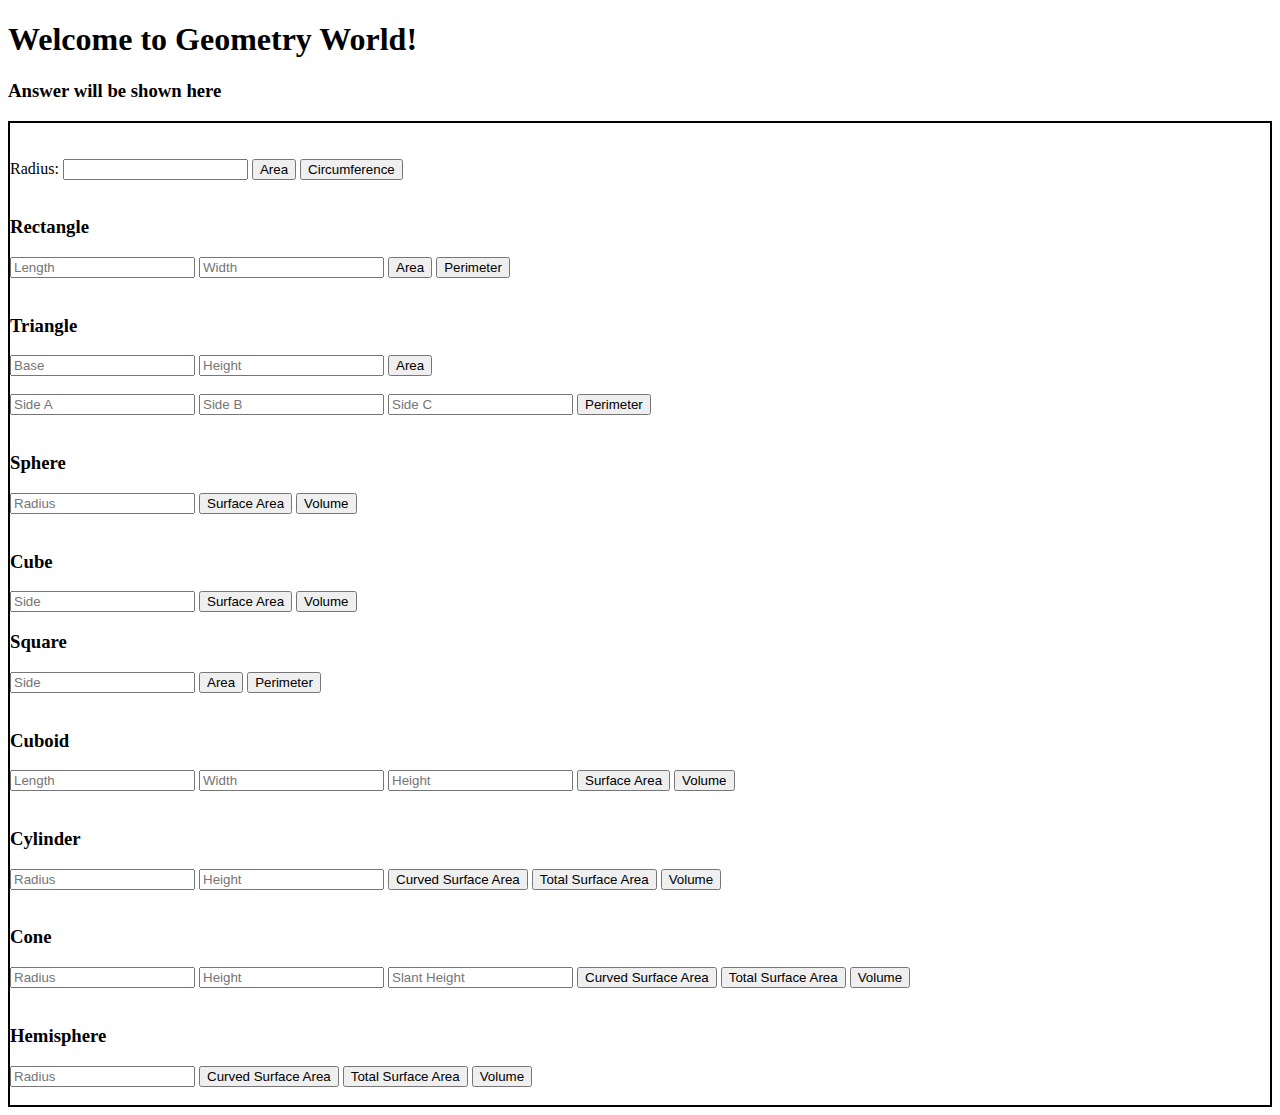
<file: index.html>
<!DOCTYPE html>
<html lang="en">
<head>
  <meta charset="UTF-8">
  <title>Geometry Calculator</title>
</head>
<body>

<h1 id="myh1"></h1>

<p id="myp"></p>
<h3>Answer will be shown here </h3>
<div id="whole" class="container"  style="border: 2px solid black;align-items: center;" ><br><br>
<!-- CIRCLE -->

<div id="div1" style="align-items: center;">
<label>Radius:</label>
<input type="number" id="circleRadius">
<button id="circleArea">Area</button>
<button id="circleCircum">Circumference</button>

<br><br>

<!-- RECTANGLE -->
<h3>Rectangle</h3>
<input type="number" id="rectLen" placeholder="Length">
<input type="number" id="rectWid" placeholder="Width">
<button id="rectArea">Area</button>
<button id="rectPer">Perimeter</button>

<br><br>

<!-- TRIANGLE -->
<h3>Triangle</h3>
<input type="number" id="triBase" placeholder="Base">
<input type="number" id="triHeight" placeholder="Height">
<button id="triArea">Area</button>

<br><br>

<input type="number" id="triA" placeholder="Side A">
<input type="number" id="triB" placeholder="Side B">
<input type="number" id="triC" placeholder="Side C">
<button id="triPer">Perimeter</button>

<br><br>

<!-- SPHERE -->
<h3>Sphere</h3>
<input type="number" id="sphereRadius" placeholder="Radius">
<button id="sphereArea">Surface Area</button>
<button id="sphereVol">Volume</button>

<br><br>

<!-- CUBE -->
<h3>Cube</h3>
<input type="number" id="cubeSide" placeholder="Side">
<button id="cubeArea">Surface Area</button>
<button id="cubeVol">Volume</button>

<!-- SQUARE -->
<h3>Square</h3>
<input type="number" id="sqSide" placeholder="Side">
<button id="sqArea">Area</button>
<button id="sqPer">Perimeter</button>

<br><br>

<!-- CUBOID -->
<h3>Cuboid</h3>
<input type="number" id="cubLen" placeholder="Length">
<input type="number" id="cubWid" placeholder="Width">
<input type="number" id="cubHei" placeholder="Height">
<button id="cubArea">Surface Area</button>
<button id="cubVol">Volume</button>

<br><br>

<!-- CYLINDER -->
<h3>Cylinder</h3>
<input type="number" id="cylRad" placeholder="Radius">
<input type="number" id="cylHei" placeholder="Height">
<button id="cylCSA">Curved Surface Area</button>
<button id="cylTSA">Total Surface Area</button>
<button id="cylVol">Volume</button>

<br><br>

<!-- CONE -->
<h3>Cone</h3>
<input type="number" id="coneRad" placeholder="Radius">
<input type="number" id="coneHei" placeholder="Height">
<input type="number" id="coneSlant" placeholder="Slant Height">
<button id="coneCSA">Curved Surface Area</button>
<button id="coneTSA">Total Surface Area</button>
<button id="coneVol">Volume</button>

<br><br>

<!-- HEMISPHERE -->
<h3>Hemisphere</h3>
<input type="number" id="hemiRad" placeholder="Radius">
<button id="hemiCSA">Curved Surface Area</button>
<button id="hemiTSA">Total Surface Area</button>
<button id="hemiVol">Volume</button>
<br><br>
</div>
</div>
<script src="index.js"></script>
</body>
</html>
</file>
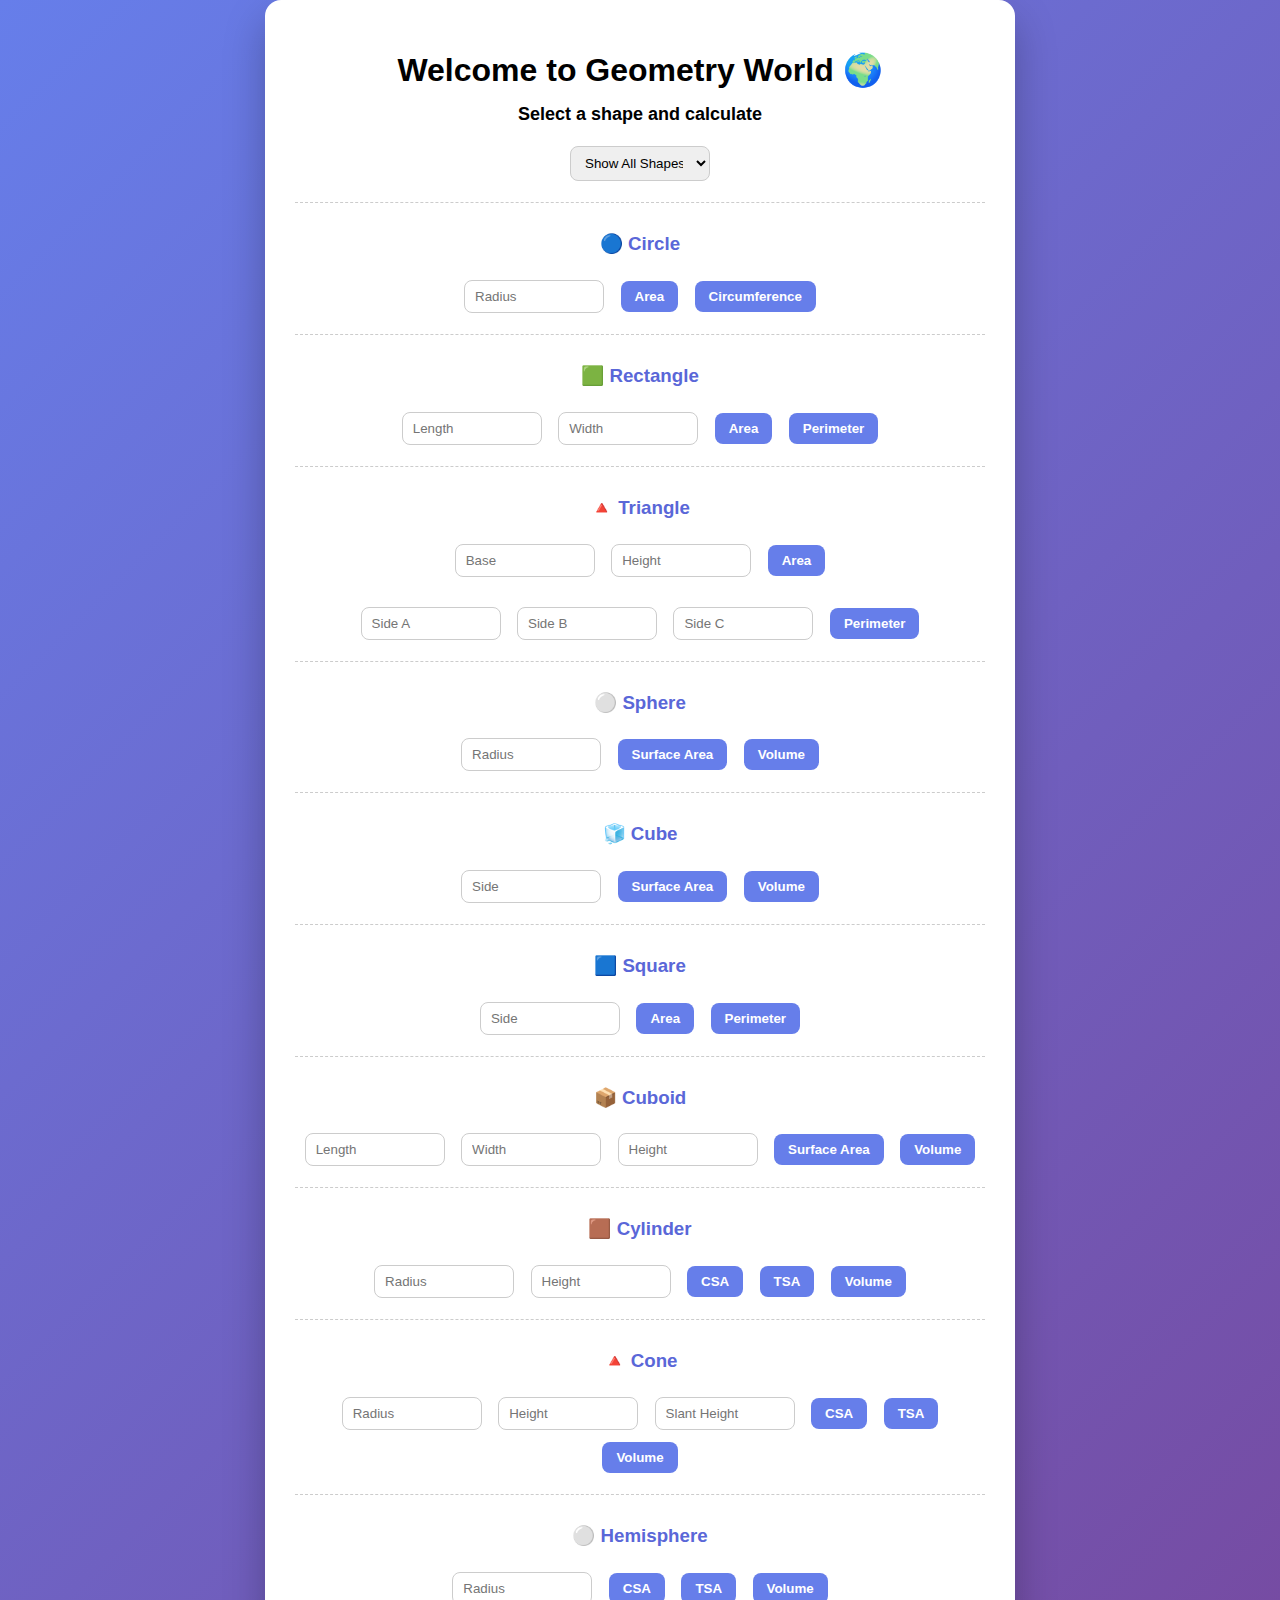
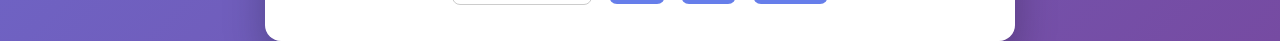
<file: Geometry/index.html>
<!DOCTYPE html>
<html lang="en">
<head>
  <meta charset="UTF-8">
  <title>Geometry Calculator</title>
  <link rel="stylesheet" href="style.css">
</head>
<body>

<div class="container">

  <h1 id="myh1">Welcome to Geometry World 🌍</h1>
  <p id="myp">Select a shape and calculate</p>

  <!-- DROPDOWN -->
  <select id="shapeSelect">
    <option value="all">Show All Shapes</option>
    <option value="circle">Circle</option>
    <option value="rectangle">Rectangle</option>
    <option value="triangle">Triangle</option>
    <option value="sphere">Sphere</option>
    <option value="cube">Cube</option>
    <option value="square">Square</option>
    <option value="cuboid">Cuboid</option>
    <option value="cylinder">Cylinder</option>
    <option value="cone">Cone</option>
    <option value="hemisphere">Hemisphere</option>
  </select>

  <!-- CIRCLE -->
  <div class="section circle">
    <h3>🔵 Circle</h3>
    <input type="number" id="circleRadius" placeholder="Radius">
    <button id="circleArea">Area</button>
    <button id="circleCircum">Circumference</button>
  </div>

  <!-- RECTANGLE -->
  <div class="section rectangle">
    <h3>🟩 Rectangle</h3>
    <input type="number" id="rectLen" placeholder="Length">
    <input type="number" id="rectWid" placeholder="Width">
    <button id="rectArea">Area</button>
    <button id="rectPer">Perimeter</button>
  </div>

  <!-- TRIANGLE -->
  <div class="section triangle">
    <h3>🔺 Triangle</h3>
    <input type="number" id="triBase" placeholder="Base">
    <input type="number" id="triHeight" placeholder="Height">
    <button id="triArea">Area</button><br><br>
    <input type="number" id="triA" placeholder="Side A">
    <input type="number" id="triB" placeholder="Side B">
    <input type="number" id="triC" placeholder="Side C">
    <button id="triPer">Perimeter</button>
  </div>

  <!-- SPHERE -->
  <div class="section sphere">
    <h3>⚪ Sphere</h3>
    <input type="number" id="sphereRadius" placeholder="Radius">
    <button id="sphereArea">Surface Area</button>
    <button id="sphereVol">Volume</button>
  </div>

  <!-- CUBE -->
  <div class="section cube">
    <h3>🧊 Cube</h3>
    <input type="number" id="cubeSide" placeholder="Side">
    <button id="cubeArea">Surface Area</button>
    <button id="cubeVol">Volume</button>
  </div>

  <!-- SQUARE -->
  <div class="section square">
    <h3>🟦 Square</h3>
    <input type="number" id="sqSide" placeholder="Side">
    <button id="sqArea">Area</button>
    <button id="sqPer">Perimeter</button>
  </div>

  <!-- CUBOID -->
  <div class="section cuboid">
    <h3>📦 Cuboid</h3>
    <input type="number" id="cubLen" placeholder="Length">
    <input type="number" id="cubWid" placeholder="Width">
    <input type="number" id="cubHei" placeholder="Height">
    <button id="cubArea">Surface Area</button>
    <button id="cubVol">Volume</button>
  </div>

  <!-- CYLINDER -->
  <div class="section cylinder">
    <h3>🟫 Cylinder</h3>
    <input type="number" id="cylRad" placeholder="Radius">
    <input type="number" id="cylHei" placeholder="Height">
    <button id="cylCSA">CSA</button>
    <button id="cylTSA">TSA</button>
    <button id="cylVol">Volume</button>
  </div>

  <!-- CONE -->
  <div class="section cone">
    <h3>🔺 Cone</h3>
    <input type="number" id="coneRad" placeholder="Radius">
    <input type="number" id="coneHei" placeholder="Height">
    <input type="number" id="coneSlant" placeholder="Slant Height">
    <button id="coneCSA">CSA</button>
    <button id="coneTSA">TSA</button>
    <button id="coneVol">Volume</button>
  </div>

  <!-- HEMISPHERE -->
  <div class="section hemisphere">
    <h3>⚪ Hemisphere</h3>
    <input type="number" id="hemiRad" placeholder="Radius">
    <button id="hemiCSA">CSA</button>
    <button id="hemiTSA">TSA</button>
    <button id="hemiVol">Volume</button>
  </div>

</div>

<script src="index.js"></script>
</body>
</html>
</file>
<file: Geometry/style.css>
* {
  box-sizing: border-box;
}

body {
  margin: 0;
  min-height: 100vh;
  font-family: "Segoe UI", sans-serif;

  display: flex;
  justify-content: center;
  align-items: center;

  background: linear-gradient(135deg, #667eea, #764ba2);
}

.container {
  background: #fff;
  width: 90%;
  max-width: 750px;
  padding: 30px;
  border-radius: 16px;
  box-shadow: 0 20px 40px rgba(0,0,0,0.25);
  text-align: center;
  animation: fadeIn 0.8s ease;
}

@keyframes fadeIn {
  from { opacity: 0; transform: translateY(20px); }
  to { opacity: 1; transform: translateY(0); }
}

h1 {
  margin-bottom: 10px;
}

h3 {
  margin-top: 20px;
  color: #5a67d8;
}

#myp {
  font-weight: bold;
  font-size: 18px;
  margin: 15px 0;
}

.section {
  margin-top: 15px;
  padding-top: 10px;
  border-top: 1px dashed #ccc;
}

input, select {
  padding: 8px 10px;
  margin: 6px;
  width: 140px;
  border-radius: 8px;
  border: 1px solid #ccc;
  transition: 0.3s;
}

input:focus, select:focus {
  border-color: #667eea;
  box-shadow: 0 0 6px rgba(102,126,234,0.5);
  outline: none;
}

button {
  padding: 8px 14px;
  margin: 6px;
  border-radius: 8px;
  border: none;
  background: #667eea;
  color: white;
  font-weight: 600;
  cursor: pointer;
  transition: 0.3s;
}

button:hover {
  background: #5a67d8;
  transform: translateY(-2px);
  box-shadow: 0 6px 12px rgba(0,0,0,0.2);
}

button:active {
  transform: scale(0.95);
}

@media (max-width: 600px) {
  input, button, select {
    width: 100%;
  }
}
</file>
